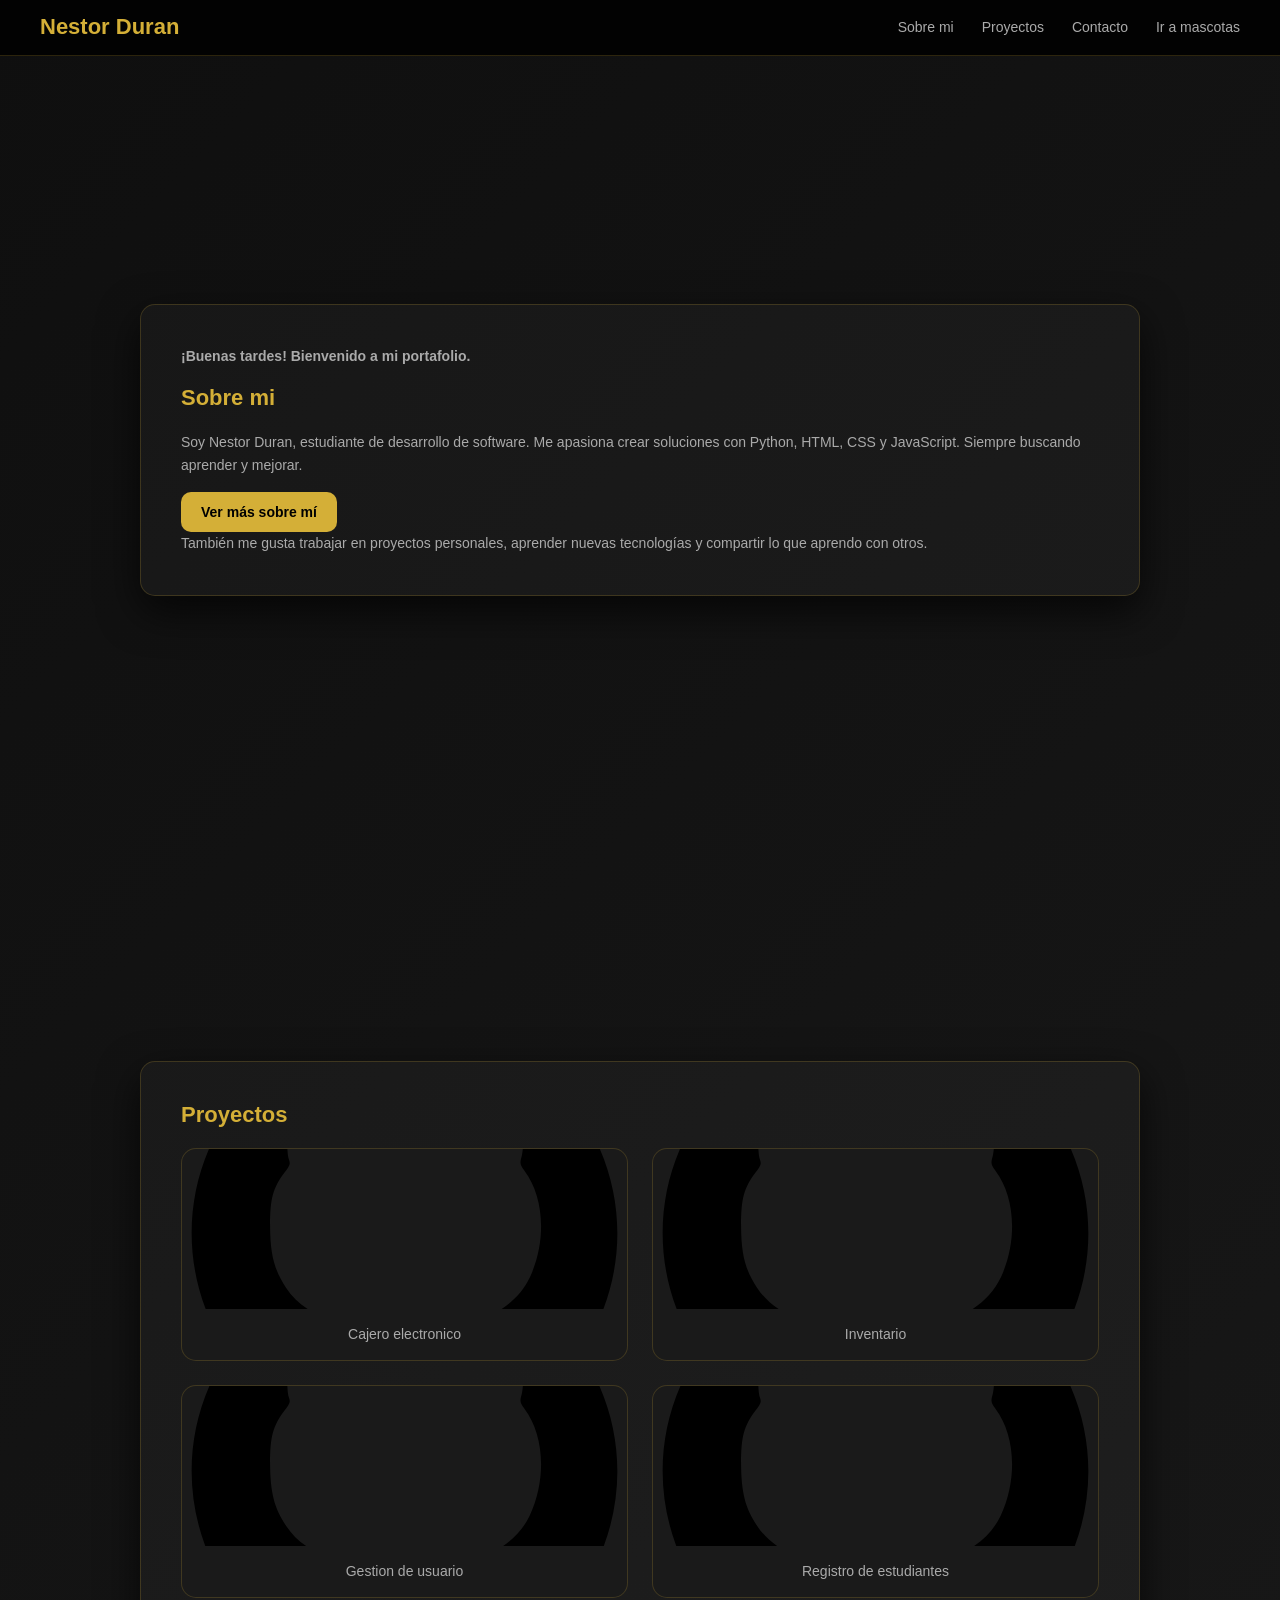
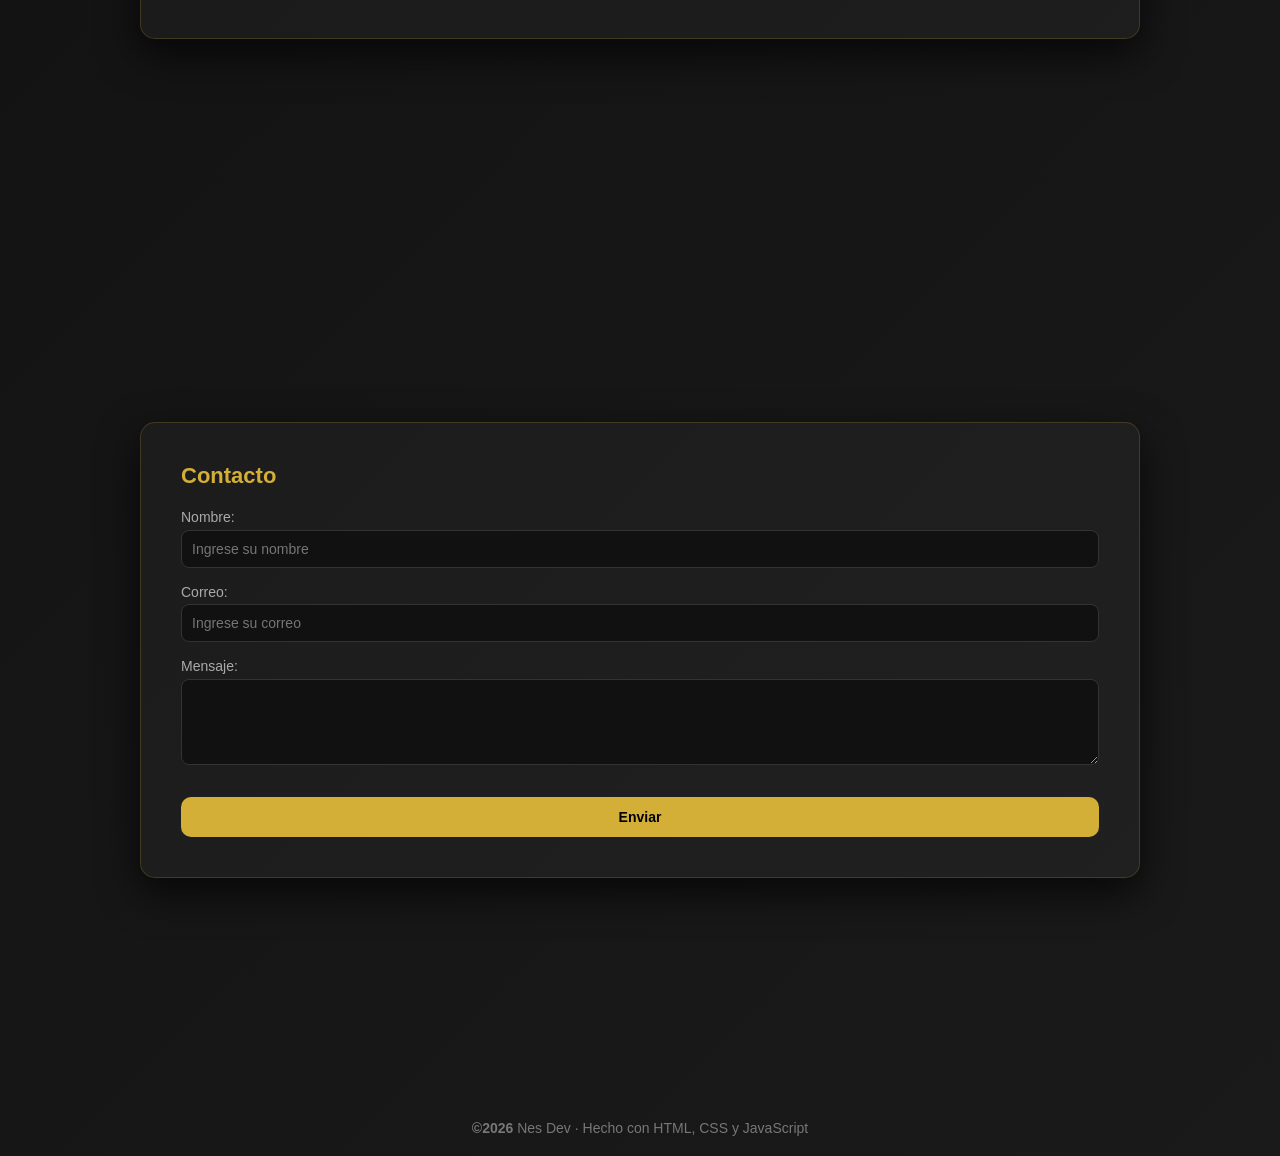
<file: HTML/index.html>
<!DOCTYPE html>
<html lang="es">

<head>
    <meta charset="UTF-8">
    <meta name="viewport" content="width=device-width, initial-scale=1.0">
    <link rel="stylesheet" href="../CSS/style.css">
    <title>Portafolio</title>
</head>

<body>

    <!-- BARRA DE NAVEGACIÓN -->
    <header class="barra-superior">
        <h1>Nestor Duran</h1>
        <nav class="nav-links">
            <a class="link" href="#Sobre-mi">Sobre mi</a>
            <a class="link" href="#Proyectos">Proyectos</a>
            <a class="link" href="#Contacto">Contacto</a>
            <a class="link" href="mascotas.html">Ir a mascotas</a>
        </nav>
    </header>

    <main>

        <!-- SECCIÓN: SOBRE MÍ -->
        <section class="sobremi" id="Sobre-mi">
            <div class="card">
                <!-- Mensaje de bienvenida generado por JS -->
                <p class="bienvenida-msg" id="bienvenida"></p>

                <h2>Sobre mi</h2>
                <p>Soy Nestor Duran, estudiante de desarrollo de software. Me apasiona crear soluciones con Python, HTML, CSS y JavaScript. Siempre buscando aprender y mejorar.</p>

                <!-- Botón que muestra u oculta info extra -->
                <button id="btn-extra">Ver más sobre mí</button>

                <div class="extra-oculto" id="info-extra">
                    <p>También me gusta trabajar en proyectos personales, aprender nuevas tecnologías y compartir lo que aprendo con otros.</p>
                </div>
            </div>
        </section>

        <!-- SECCIÓN: PROYECTOS -->
        <section class="proyectos" id="Proyectos">
            <div class="card">
                <h2>Proyectos</h2>

                <!-- Grid de proyectos - 2 columnas en escritorio, 1 en móvil -->
                <ul class="contenedor-proyectos">

                    <li class="proyecto">
                        <a href="https://github.com/Isac-Coder/ejercicio_Cajero" target="_blank" rel="noopener noreferrer">
                            <img src="../img/GitHub.svg" alt="Cajero electronico">
                            <p>Cajero electronico</p>
                        </a>
                    </li>

                    <li class="proyecto">
                        <a href="https://github.com/Nesdael/Proyecto_Inventario_Python" target="_blank" rel="noopener noreferrer">
                            <img src="../img/GitHub.svg" alt="Inventario">
                            <p>Inventario</p>
                        </a>
                    </li>

                    <li class="proyecto">
                        <a href="https://github.com/DylanSrz/Gestion_pedidos" target="_blank" rel="noopener noreferrer">
                            <img src="../img/GitHub.svg" alt="Gestion de usuario">
                            <p>Gestion de usuario</p>
                        </a>
                    </li>

                    <li class="proyecto">
                        <a href="https://github.com/Nesdael/prueba" target="_blank" rel="noopener noreferrer">
                            <img src="../img/GitHub.svg" alt="Registro de estudiantes">
                            <p>Registro de estudiantes</p>
                        </a>
                    </li>

                </ul>

            </div>
        </section>

        <!-- SECCIÓN: CONTACTO -->
        <section class="contacto" id="Contacto">
            <div class="card">
                <h2>Contacto</h2>
                <form>
                    <label for="nombre">Nombre:</label>
                    <input type="text" id="nombre" placeholder="Ingrese su nombre">

                    <label for="correo">Correo:</label>
                    <input type="email" id="correo" placeholder="Ingrese su correo">

                    <label for="mensaje">Mensaje:</label>
                    <textarea id="mensaje" rows="4"></textarea>

                    <button type="submit">Enviar</button>
                </form>
            </div>
        </section>

    </main>

    <footer>
        <p><strong>©2026</strong> Nes Dev · Hecho con HTML, CSS y JavaScript</p>
    </footer>

    <!-- Script de interactividad -->
    <script src="../JS/script.js"></script>

</body>

</html>
</file>
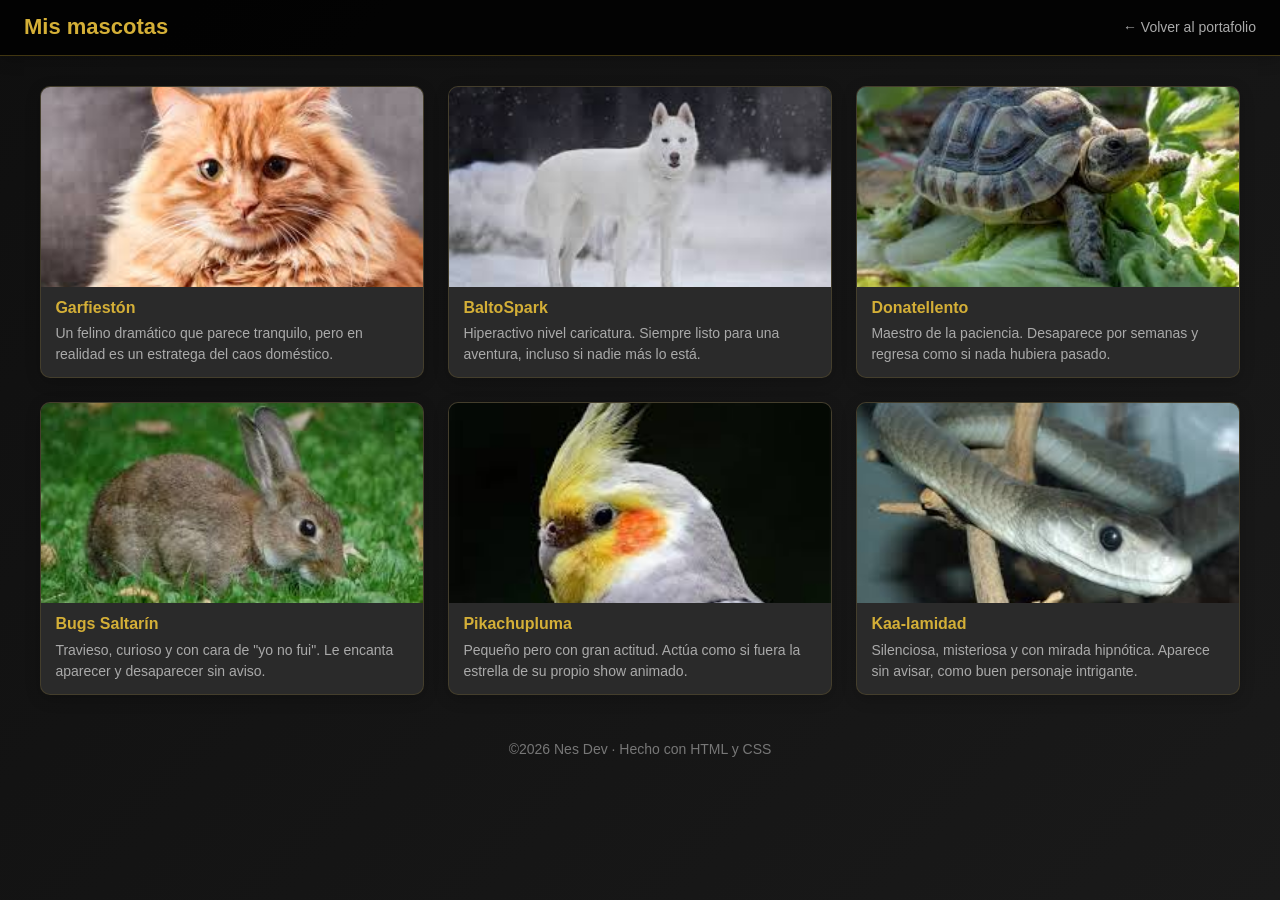
<file: HTML/mascotas.html>
<!DOCTYPE html>
<html lang="es">

<head>
    <meta charset="UTF-8">
    <meta name="viewport" content="width=device-width, initial-scale=1.0">
    <link rel="stylesheet" href="../CSS/mascotas.css">
    <title>Mascotas</title>
</head>

<body>

    <!-- Encabezado con título de la página -->
    <header>
        <h1>Mis mascotas</h1>
        <a class="link-volver" href="index.html">← Volver al portafolio</a>
    </header>

    <!-- Galería principal de mascotas -->
    <main class="mascotas">
        <ul class="contenedor">

            <!-- Gato -->
            <li class="tarjeta">
                <div class="imagen-wrapper">
                    <img src="../img/gato.jpg" alt="Gato">
                </div>
                <div class="info">
                    <h2>Garfiestón</h2>
                    <p>Un felino dramático que parece tranquilo, pero en realidad es un estratega del caos doméstico.</p>
                </div>
            </li>

            <!-- Husky -->
            <li class="tarjeta">
                <div class="imagen-wrapper">
                    <img src="../img/husky.jpg" alt="Perro Husky">
                </div>
                <div class="info">
                    <h2>BaltoSpark</h2>
                    <p>Hiperactivo nivel caricatura. Siempre listo para una aventura, incluso si nadie más lo está.</p>
                </div>
            </li>

            <!-- Tortuga -->
            <li class="tarjeta">
                <div class="imagen-wrapper">
                    <img src="../img/tortuga.jpg" alt="Tortuga">
                </div>
                <div class="info">
                    <h2>Donatellento</h2>
                    <p>Maestro de la paciencia. Desaparece por semanas y regresa como si nada hubiera pasado.</p>
                </div>
            </li>

            <!-- Conejo -->
            <li class="tarjeta">
                <div class="imagen-wrapper">
                    <img src="../img/conejo.jpeg" alt="Conejo">
                </div>
                <div class="info">
                    <h2>Bugs Saltarín</h2>
                    <p>Travieso, curioso y con cara de "yo no fui". Le encanta aparecer y desaparecer sin aviso.</p>
                </div>
            </li>

            <!-- Cacatúa -->
            <li class="tarjeta">
                <div class="imagen-wrapper">
                    <img src="../img/cacatua.jpeg" alt="Cacatua">
                </div>
                <div class="info">
                    <h2>Pikachupluma</h2>
                    <p>Pequeño pero con gran actitud. Actúa como si fuera la estrella de su propio show animado.</p>
                </div>
            </li>

            <!-- Serpiente -->
            <li class="tarjeta">
                <div class="imagen-wrapper">
                    <img src="../img/mamba.jpeg" alt="Serpiente Mamba Negra">
                </div>
                <div class="info">
                    <h2>Kaa-lamidad</h2>
                    <p>Silenciosa, misteriosa y con mirada hipnótica. Aparece sin avisar, como buen personaje intrigante.</p>
                </div>
            </li>

        </ul>
    </main>

    <!-- Pie de página -->
    <footer>
        <p>©2026 Nes Dev · Hecho con HTML y CSS</p>
    </footer>

</body>

</html>
</file>
<file: CSS/style.css>
:root {
    --negro: #0f0f0f;
    --negro-sec: #1a1a1a;
    --dorado: #d4af37;
    --dorado-hover: #f1d97a;
    --texto: #eaeaea;
    --gris: #aaaaaa;
    --radio: 15px;
    --sombra: 0 15px 40px rgba(0, 0, 0, 0.7);
    --borde-dorado: 1px solid rgba(212, 175, 55, 0.2);
    --fuente-base: 1rem;
    --fuente-sm: 0.875rem;
    --fuente-lg: 1.375rem;
}

* {
    margin: 0;
    padding: 0;
    box-sizing: border-box;
}

body {
    font-family: 'Segoe UI', sans-serif;
    font-size: var(--fuente-base);
    background: linear-gradient(135deg, var(--negro), var(--negro-sec));
    color: var(--texto);
}

img {
    max-width: 100%;
    height: auto;
    display: block;
}

.barra-superior {
    position: fixed;
    top: 0;
    width: 100%;
    background: rgba(0, 0, 0, 0.85);
    display: flex;
    justify-content: space-between;
    align-items: center;
    padding: 0.9rem 2.5rem;
    z-index: 100;
    border-bottom: var(--borde-dorado);
}

.barra-superior h1 {
    color: var(--dorado);
    font-size: var(--fuente-lg);
}

.nav-links {
    display: flex;
    align-items: center;
    gap: 0.5rem;
}

.link {
    color: var(--gris);
    text-decoration: none;
    margin-left: 1.25rem;
    font-size: var(--fuente-sm);
    transition: color 0.3s;
}

.link:hover {
    text-decoration: underline;
    color: var(--dorado);
}

section {
    min-height: 100vh;
    display: flex;
    justify-content: center;
    align-items: center;
    padding: 7.5rem 1.25rem;
}


.card {
    background: rgba(255, 255, 255, 0.03);
    border: var(--borde-dorado);
    padding: 2.5rem;
    border-radius: var(--radio);
    max-width: 62.5rem;
    width: 100%;
    box-shadow: var(--sombra);
    transition: transform 0.3s;
}

.card:hover {
    transform: translateY(-5px);
}

.card h2 {
    color: var(--dorado);
    margin-bottom: 1.25rem;
    font-size: var(--fuente-lg);
}

.card p {
    color: var(--gris);
    line-height: 1.6;
    font-size: var(--fuente-sm);
}

.bienvenida-msg {
    color: var(--dorado);
    font-size: var(--fuente-base);
    font-weight: bold;
    margin-bottom: 1rem;
    min-height: 1.5rem;
}

button{
    padding: 0.75rem 1.25rem;
    border: none;
    border-radius: 10px;
    background: var(--dorado);
    color: black;
    font-weight: bold;
    font-size: var(--fuente-sm);
    cursor: pointer;
    transition: background 0.3s, transform 0.2s;
    margin-top: 1rem;
}

button:hover {
    background: var(--dorado-hover);
    transform: scale(1.03);
}

.contenedor-proyectos {
    display: grid;
    grid-template-columns: 1fr 1fr;
    gap: 1.5rem;
    list-style: none;
    padding: 0;
}

.proyecto {
    background: var(--negro-sec);
    border-radius: var(--radio);
    overflow: hidden;
    border: var(--borde-dorado);
    transition: transform 0.3s, border-color 0.3s;
}

.proyecto a {
    display: block;
    text-decoration: none;
    color: inherit;
}

.proyecto img {
    width: 100%;
    height: 10rem;
    object-fit: cover;
    transition: transform 0.3s;
}

.proyecto:hover img {
    transform: scale(1.1);
}

.proyecto p {
    padding: 0.9rem;
    text-align: center;
    font-size: var(--fuente-sm);
}

.proyecto:hover {
    transform: translateY(-5px);
    border-color: var(--dorado);
}

form {
    display: flex;
    flex-direction: column;
}

form label {
    margin-bottom: 0.3rem;
    color: var(--gris);
    font-size: var(--fuente-sm);
}

form input,
form textarea {
    margin-bottom: 1rem;
    padding: 0.625rem;
    border-radius: 8px;
    border: 1px solid #333;
    background: #111;
    color: var(--texto);
    font-size: var(--fuente-sm);
}

footer {
    text-align: center;
    padding: 1.25rem;
    color: #777;
    font-size: var(--fuente-sm);
}

@media (max-width: 900px) {
    .barra-superior {
        padding: 0.9rem 1.5rem;
    }

    .contenedor-proyectos {
        grid-template-columns: 1fr 1fr;
    }
}

@media (max-width: 600px) {
    /* Menú en columna */
    .barra-superior {
        flex-direction: column;
        align-items: flex-start;
        gap: 0.5rem;
        padding: 0.75rem 1rem;
    }

    .nav-links {
        flex-direction: column;
        align-items: flex-start;
        gap: 0.25rem;
    }

    .link {
        margin-left: 0;
    }

    /* Proyectos en 1 sola columna */
    .contenedor-proyectos {
        grid-template-columns: 1fr;
    }

    .card {
        padding: 1.5rem;
    }

    section {
        padding: 8rem 1rem 3rem;
    }
}
</file>
<file: CSS/mascotas.css>
/* Variables globales */
:root {
    --negro: #0f0f0f;
    --negro-sec: #1a1a1a;
    --dorado: #d4af37;
    --texto: #eaeaea;
    --gris: #aaaaaa;
    --radio: 10px;
    --sombra: 0 4px 15px rgba(0, 0, 0, 0.2);
    --fuente-base: 1rem;
    --fuente-sm: 0.875rem;
}

/* Reset */
* {
    box-sizing: border-box;
    margin: 0;
    padding: 0;
}

/* Imágenes responsivas */
img {
    max-width: 100%;
    height: auto;
    display: block;
}

body {
    background: linear-gradient(135deg, var(--negro), var(--negro-sec));
    font-family: 'Segoe UI', sans-serif;
    font-size: var(--fuente-base);
    color: var(--texto);
    min-height: 100vh;
    padding-bottom: 3.75rem;
}

/* Header */
header {
    background: rgba(0, 0, 0, 0.85);
    padding: 0.9rem 1.5rem;
    border-bottom: 1px solid rgba(212, 175, 55, 0.3);
    box-shadow: var(--sombra);
    margin-bottom: 1.875rem;
    display: flex;
    justify-content: space-between;
    align-items: center;
}

header h1 {
    color: var(--dorado);
    font-size: 1.375rem;
}

/* Enlace de volver en el header */
.link-volver {
    color: var(--gris);
    text-decoration: none;
    font-size: var(--fuente-sm);
    transition: color 0.3s;
}

.link-volver:hover {
    color: var(--dorado);
    text-decoration: underline;
}

/* Galería principal */
.mascotas {
    display: flex;
    justify-content: center;
    align-items: flex-start;
    flex-wrap: wrap;
    padding: 0 1.25rem;
}

/* Grid de tarjetas - 3 columnas en escritorio */
.contenedor {
    display: grid;
    grid-template-columns: repeat(3, 1fr);
    gap: 1.5rem;
    list-style: none;
    padding: 0;
    max-width: 75rem;
    width: 100%;
}

/* Tarjeta de mascota */
.tarjeta {
    background-color: #2a2a2a;
    border-radius: var(--radio);
    box-shadow: var(--sombra);
    overflow: hidden;
    border: 1px solid rgba(212, 175, 55, 0.15);
    transition: transform 0.3s;
}

.tarjeta:hover{
    transform: translateY(-5px);
}

/* Imagen de la tarjeta */
.imagen-wrapper img {
    width: 100%;
    height: 12.5rem;
    object-fit: cover;
    object-position: center;
}

/* Texto dentro de la tarjeta */
.info {
    padding: 0.75rem 0.9rem;
}

.info h2 {
    font-size: var(--fuente-base);
    color: var(--dorado);
    margin-bottom: 0.4rem;
}

.info p {
    font-size: var(--fuente-sm);
    color: var(--gris);
    line-height: 1.5;
}

/* Footer */
footer {
    text-align: center;
    color: #777;
    font-size: var(--fuente-sm);
    margin-top: 1.875rem;
    padding: 1rem;
}

/* Tablets - 3 columnas se mantienen */
@media (max-width: 900px) {
    .contenedor {
        grid-template-columns: repeat(3, 1fr);
    }
}

/* Móviles - 2 columnas */
@media (max-width: 600px) {
    .contenedor {
        grid-template-columns: 1fr 1fr;
        gap: 1rem;
    }

    .imagen-wrapper img {
        height: 9rem;
    }

    header h1 {
        font-size: 1.1rem;
    }
}
</file>
